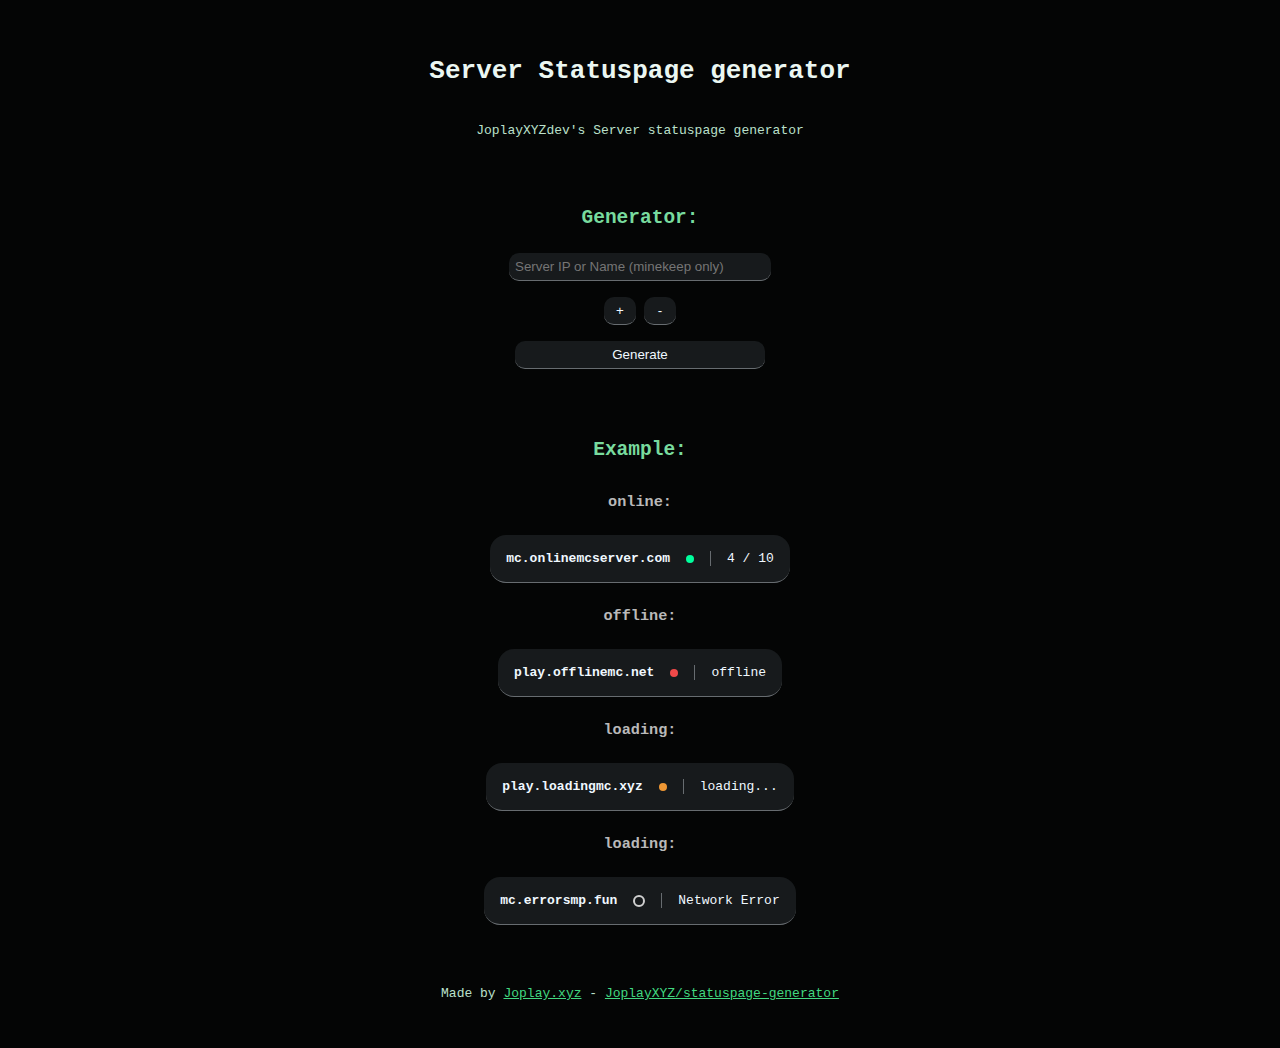
<file: index.html>
<!DOCTYPE html>
<html lang="en">
<head>
    <meta charset="UTF-8">
    <meta name="viewport" content="width=device-width, initial-scale=1.0">
    <title>Statuspage Generator - By Joplay.xyz</title>
    <link rel="stylesheet" href="/_assets/css/variables.css">
    <link rel="stylesheet" href="/_assets/css/base.css">
    <link rel="stylesheet" href="/_assets/css/layout.css">
    <link rel="stylesheet" href="/_assets/css/inputs.css">
    <link rel="stylesheet" href="/_assets/css/indicators.css">
    <link rel="stylesheet" href="/_assets/css/popup.css">
    <link rel="stylesheet" href="/_assets/css/animations.css">
    <link rel="icon" href="/_assets/img/offline_16x16.png">
</head>
<body>
    <header>
        <h1>Server Statuspage generator</h1>
        <p>JoplayXYZdev's Server statuspage generator</p>
    </header>
    <main id="main">
        <h2>Generator:</h2>
        <div id="serverIpList" style="display: flex; flex-direction: column; gap: 0.5rem;">
            <input type="text" class="serverip" placeholder="Server IP or Name (minekeep only)">
        </div>
        <div style="display: flex; flex-direction: row; gap: 0.5rem;">
            <button onclick="addListInput()" style="min-width: 2rem;">+</button>
            <button onclick="removeListInput()" style="min-width: 2rem;">-</button>
        </div>
        
        <button onclick="generatePageLink()">Generate</button>

        <br><br>
        <h2>Example:</h2>
        <h3>online:</h3>
        <section>
            <div class="segment">
                <span id="servername" class="servername">mc.onlinemcserver.com</span>
                <div class="status-indicator online"></div>
            </div>
            <div class="line"></div>
            <div class="segment-end">
                <span id="playercount">4 / 10</span>
            </div>
        </section>
        <h3>offline:</h3>
        <section>
            <div class="segment">
                <span id="servername" class="servername">play.offlinemc.net</span>
                <div class="status-indicator offline"></div>
            </div>
            <div class="line"></div>
            <div class="segment-end">
                <span id="playercount">offline</span>
            </div>
        </section>
        <h3>loading:</h3>
        <section>
            <div class="segment">
                <span id="servername" class="servername">play.loadingmc.xyz</span>
                <div class="status-indicator loading"></div>
            </div>
            <div class="line"></div>
            <div class="segment-end">
                <span id="playercount">loading...</span>
            </div>
        </section>
        <h3>loading:</h3>
        <section>
            <div class="segment">
                <span id="servername" class="servername">mc.errorsmp.fun</span>
                <div class="status-indicator error"></div>
            </div>
            <div class="line"></div>
            <div class="segment-end">
                <span>Network Error</span>
            </div>
        </section>
        
    </main>
    <footer>
        <p>Made by <a href="https://joplay.xyz">Joplay.xyz</a> - <a href="https://github.com/JoplayXYZ/statuspage-generator">JoplayXYZ/statuspage-generator</a></p>
    </footer>
    
    <script src="/_assets/js/main.js"></script>
    <script src="/_assets/js/generator.js"></script>
</body>
</html>
</file>
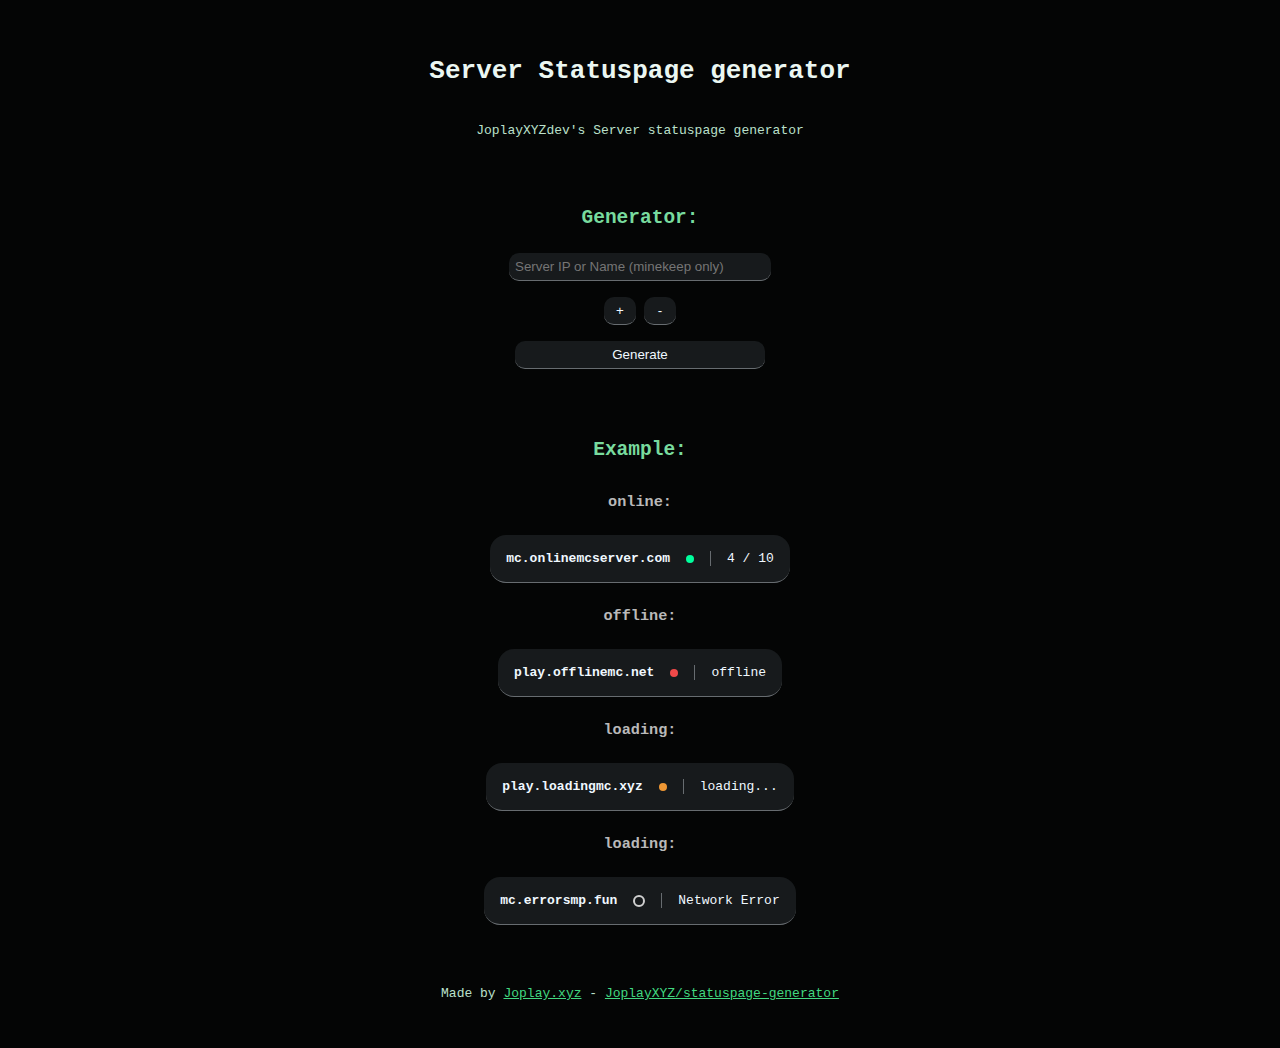
<file: embed.html>
<!DOCTYPE html>
<html lang="en">
<head>
    <meta charset="UTF-8">
    <meta name="viewport" content="width=device-width, initial-scale=1.0">
    <title>Server Statuspage</title>
    <link rel="stylesheet" href="/_assets/css/variables.css">
    <link rel="stylesheet" href="/_assets/css/base.css">
    <link rel="stylesheet" href="/_assets/css/layout.css">
    <link rel="stylesheet" href="/_assets/css/inputs.css">
    <link rel="stylesheet" href="/_assets/css/indicators.css">
    <link rel="stylesheet" href="/_assets/css/popup.css">
    <link rel="stylesheet" href="/_assets/css/animations.css">
    <style>
        * {
            scrollbar-width: none;
        }
        body {
            margin: 0;
            background-color: transparent;
            padding: 0;
            align-items: start;
            overflow-x: hidden;
            overflow-y: auto;
        }

        main {
            margin: 0;
            padding: 0;
            display: flex;
            justify-content: left;
            align-items: start;
        }

        section {
            width: 400px;
            max-width: 400px;
        }
    </style>
</head>
<body>
    <main id="main">
    </main>
    
    <script src="/_assets/js/main.js"></script>
    <script>
        const requiredParameter = params.get("servers");
        if (!requiredParameter) {
            location.replace("/");
        } else {
            createList();
        }
    </script>
</body>
</html>
</file>
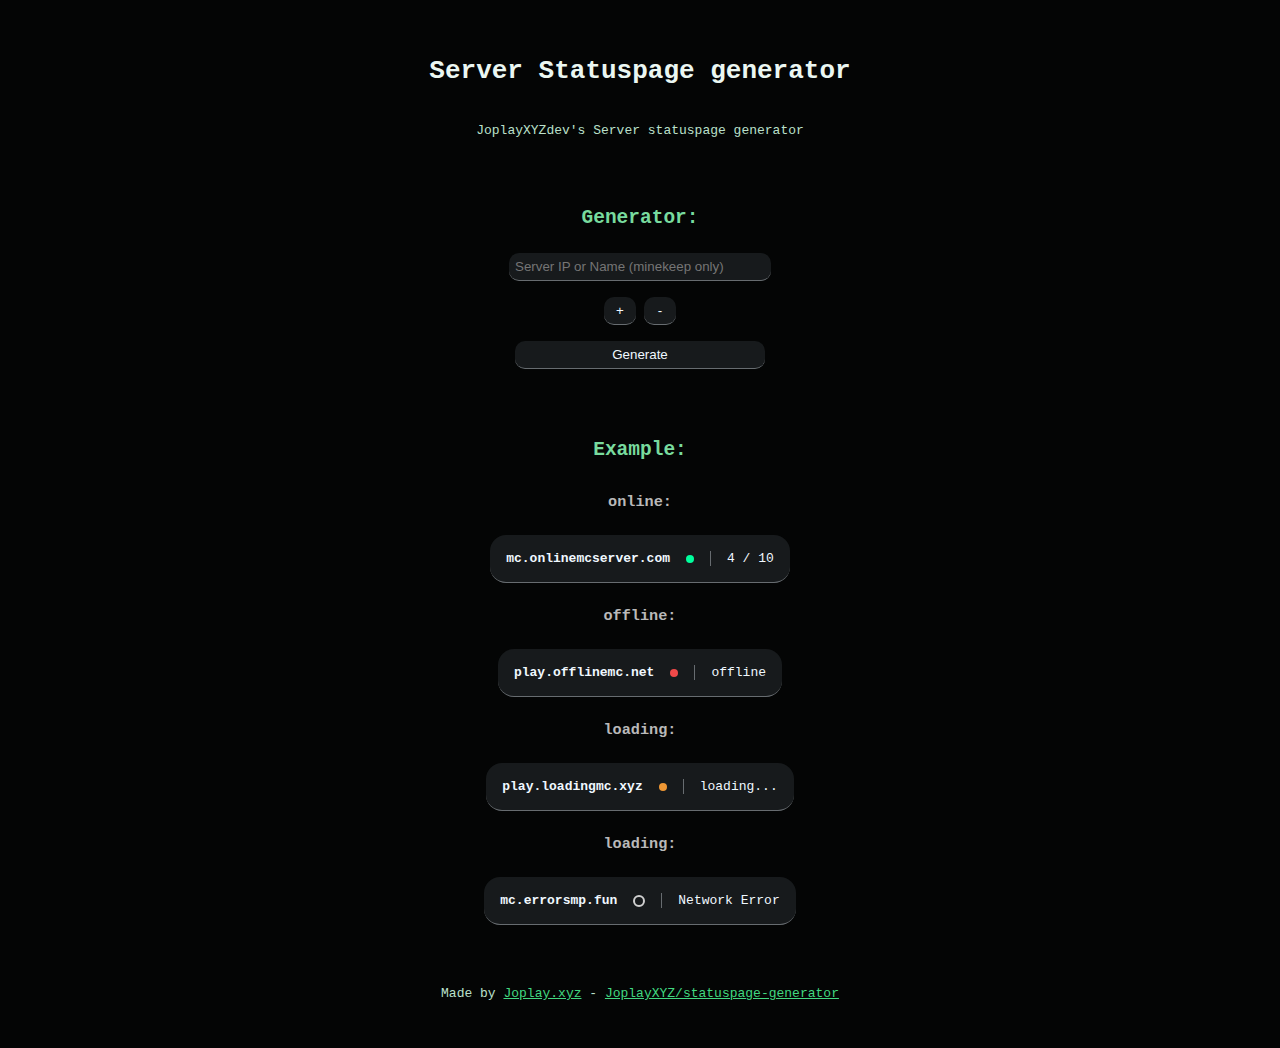
<file: simple.html>
<!DOCTYPE html>
<html lang="en">
<head>
    <meta charset="UTF-8">
    <meta name="viewport" content="width=device-width, initial-scale=1.0">
    <title>Document</title>
    <link rel="stylesheet" href="/_assets/css/variables.css">
    <link rel="stylesheet" href="/_assets/css/base.css">
    <link rel="stylesheet" href="/_assets/css/layout.css">
    <link rel="stylesheet" href="/_assets/css/inputs.css">
    <link rel="stylesheet" href="/_assets/css/indicators.css">
    <link rel="stylesheet" href="/_assets/css/popup.css">
    <link rel="stylesheet" href="/_assets/css/animations.css">
</head>
<body>
    <main id="main">
    </main>
    
    <script src="/_assets/js/main.js"></script>
    <script>
        const requiredParameter = params.get("servers");
        if (!requiredParameter) {
            location.replace("/");
        } else {
            createList();
        }
    </script>
</body>
</html>
</file>
<file: _assets/css/variables.css>
:root {
    --bg: #040505;
    --card: #171a1c;    
    --line: #676c70;

    --white: #cfcfcf;
    --red: #f04949;
    --orange: #ee9734;
    --green: #00ff9d;

    --txt1: #ebf7f2;
    --txt2: #78db9e;
    --txt3: #b9b9b9;
    --txt4: #bbe0cb;
    --link: #41d880;
}

* {
    scrollbar-color: #00ff9d #171a1c;
}
</file>
<file: _assets/css/base.css>
body {
    background-color: var(--bg);
    font-family: monospace;
    color: var(--txt1);
}

h1, h2, h3 {
    margin: 0.5rem;
}

h2 {
    color: var(--txt2);
}

h3 {
    color: var(--txt3);
}

p {
    color: var(--txt4);
}

a {
    color: var(--link);
}

.font-thick {
    font-weight: 800;
}

span.servername {
    font-weight: 600;
}
</file>
<file: _assets/css/layout.css>
header, main, footer {
    gap: 1rem;
    margin-top: 3rem;
    display: flex;
    flex-direction: column;
    align-items: center;
    justify-content: center; 
}

footer {
    margin-bottom: 2rem;
}

section {
    color: aliceblue;
    background-color: var(--card);
    border-radius: 16px;
    padding: 16px;
    justify-content: space-between;
    display: flex;
    flex-direction: row;
    min-width: 250px;
    max-width: 600px;
    border-bottom: 1px solid var(--line);
}

section .segment {
    display: flex;
    flex-direction: row;
    gap: 1rem;
    padding-right: 1rem;
}

section .line {
    width: 1px;
    background-color: var(--line);
}

section .segment-end {
    display: flex;
    flex-direction: row;
    gap: 1rem;
    padding-left: 1rem;
}
</file>
<file: _assets/css/inputs.css>
input[type=text] {
    outline: none;
    border: none;
    color: aliceblue;
    background-color: var(--card);
    border-radius: 10px;
    padding: 6px;
    min-width: 250px;
    max-width: 600px;
    border-bottom: 1px solid var(--line);
}

button {
    outline: none;
    border: none;
    color: aliceblue;
    background-color: var(--card);
    border-radius: 10px;
    padding: 6px;
    min-width: 250px;
    max-width: 600px;
    border-bottom: 1px solid var(--line);
    transition: all 0.1s;
}

button:hover {
    border: none;
    background-color: var(--line);
    border-bottom: 1px solid var(--line);
}

button:active {
    border: none;
    background-color: var(--link);
    color: var(--bg);
    border-bottom: 1px solid var(--line);
}
</file>
<file: _assets/css/indicators.css>
.status-indicator {
    margin: auto;
    width: 8px;
    height: 8px;
    border-radius: 50%;
}

.status-indicator.online {
    background-color: var(--green);
}

.status-indicator.offline {
    background-color: var(--red);
}

.status-indicator.loading {
    background-color: var(--orange);
    animation: loading 1s ease-in-out infinite;
}

.status-indicator.error {
    background-color: transparent;
    border: 2px solid var(--white);
}
</file>
<file: _assets/css/popup.css>
#popup-overlay {
    position: fixed;
    top: 0;
    left: 0;
    width: 100%;
    height: 100%;
    background: rgba(0, 0, 0, 0.25);
    display: flex;
    justify-content: center;
    align-items: center;
    z-index: 99999;
    backdrop-filter: blur(8px);
    transition: opacity 0.3s ease;
}

#popup-overlay.fade-out {
    opacity: 0;
}

.popup-box {
    background: var(--bg);
    padding: 16px;
    border-radius: 16px;
    max-width: 600px;
    text-align: center;
    border-bottom: 1px solid var(--line);
    box-shadow: 0 0 30px #ffffff10;
}

#popupCloseBtn {
    margin-top: 1rem;
    padding: 8px 14px;
    cursor: pointer;
}
</file>
<file: _assets/css/animations.css>
@keyframes loading {
    0% {
        transform: scale(1.1);
        opacity: 1;
    }
    70% {
        transform: scale(2);
        opacity: 0;
    }
    80% {
        transform: scale(1);
        opacity: 0;
    }
    100% {
        transform: scale(1);
        opacity: 1;
    }
}

@keyframes offline {
    0% {
        opacity: 1;
    }
    50% {
        opacity: 0;
    }
    100% {
        opacity: 1;
    }
}

@keyframes online {
    0% {
        transform: scale(1);
        opacity: 1;
    }
    100% {
        transform: scale(2);
        opacity: 0;
    }
}
</file>
